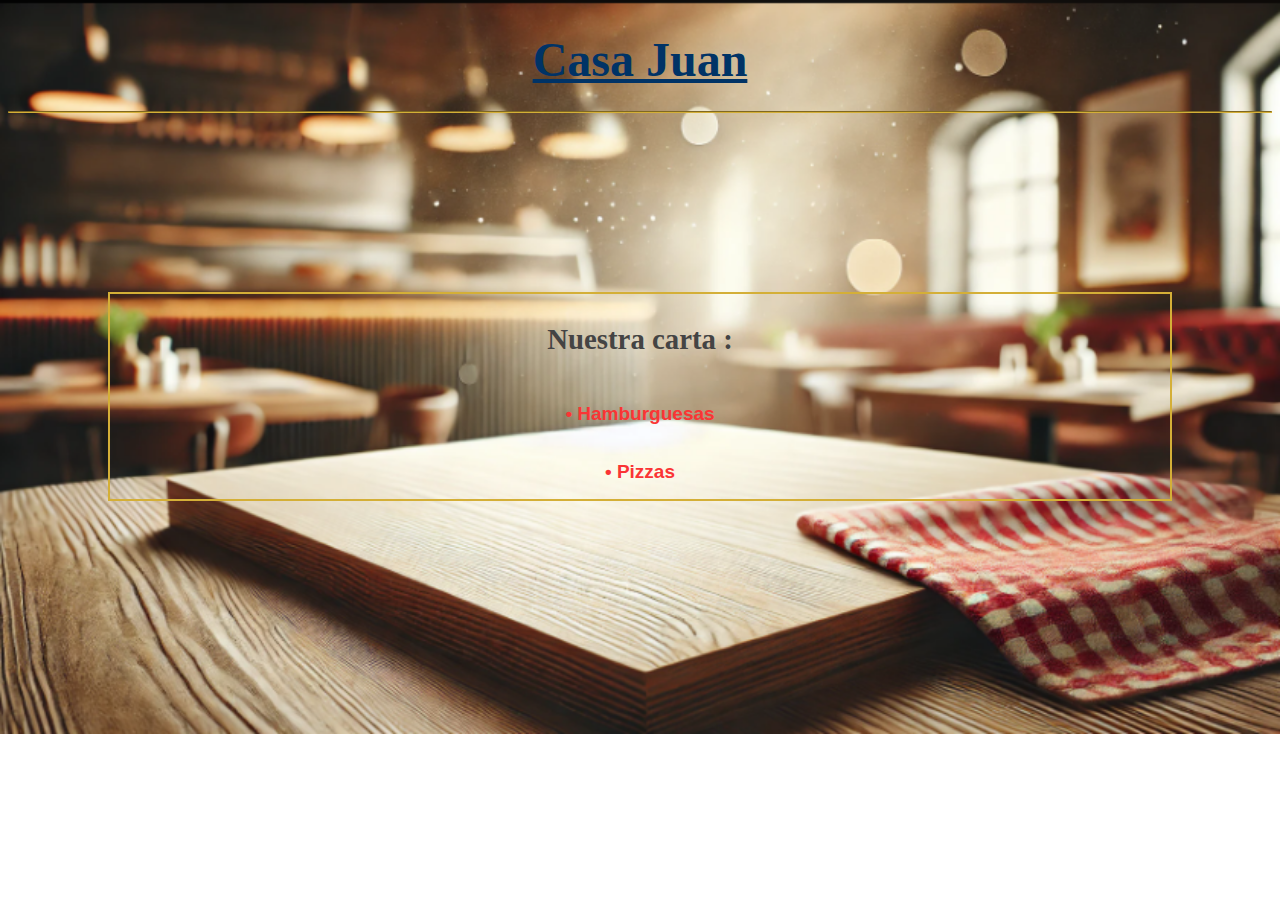
<file: Restaurante/index.html>
<!DOCTYPE html>
<html lang="en">
<head>
    <meta charset="UTF-8">
    <meta name="viewport" content="width=device-width, initial-scale=1.0">
    <title>Casa Juan 
    </title>

    <link rel="stylesheet" href="/Restaurante/INDEX/estilosindex.css">
</head>
<body class="body">
    <h1 class="titulo">

        <b>
            <u>
                Casa Juan 
            </u>
        </b>

    <hr>
    <br>

    </h1>
<div>
    <p class="carta">
        <b>
            
            Nuestra carta :
            
        </b>
    </p>

    
    <p class="indice">
        <br>
    
        
        
            <b>
                <a href="/Restaurante/HAMBURGUESA/hamburguesas.html" class="pagina1">
                •  Hamburguesas
                </a>
            </b>
        
        
        <br><br><br>
        
            <b>
                <a href="/Restaurante/PIZZA/pizzas.html" class="pagina2">
                • Pizzas
                </a> 
            </b>
        
        </ul>
    </p>
</div>
</body>
</html>
</file>
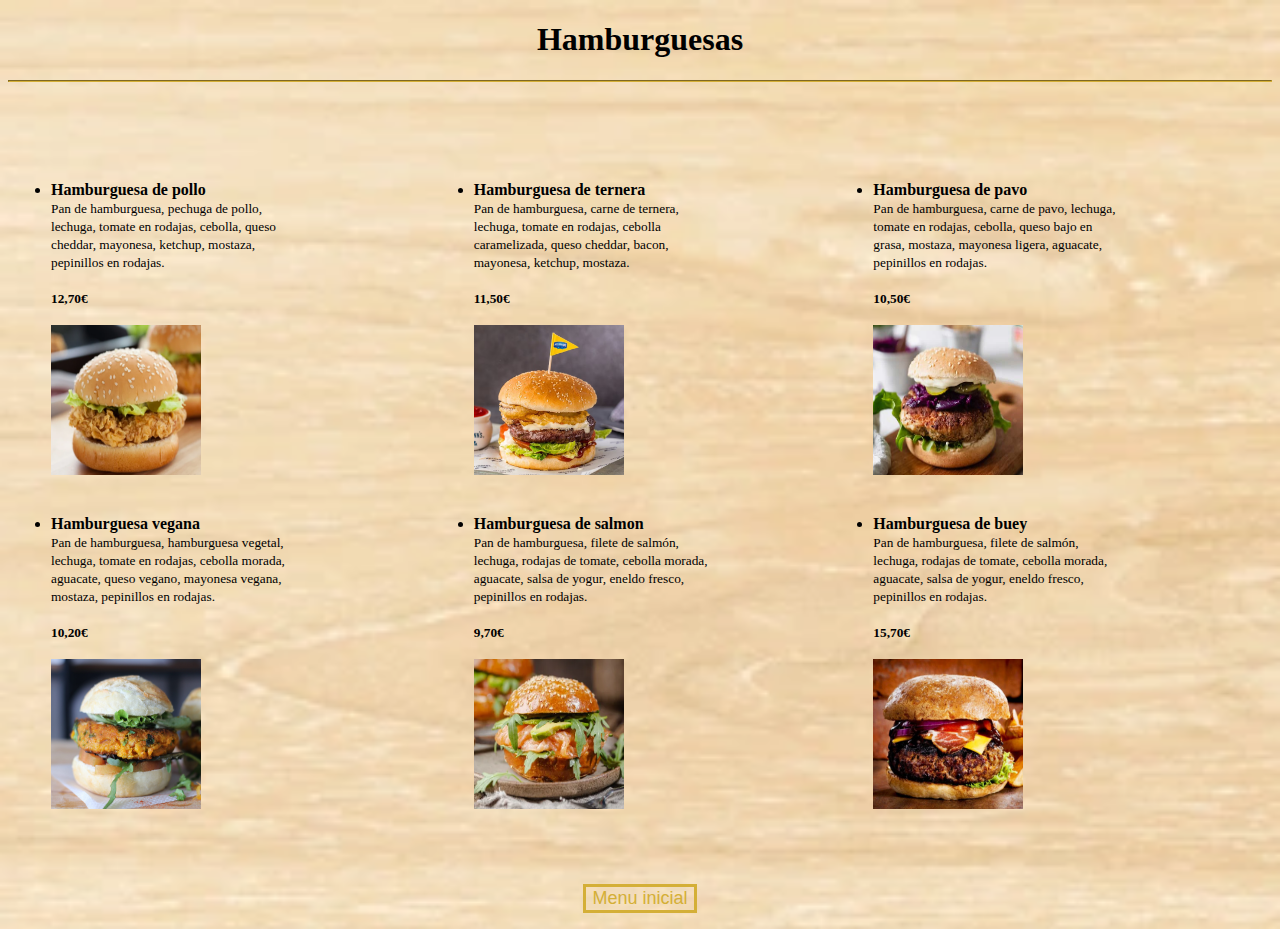
<file: Restaurante/HAMBURGUESA/hamburguesas.html>
<!DOCTYPE html>
<html lang="en">
<head>
    <meta charset="UTF-8">
    <meta name="viewport" content="width=device-width, initial-scale=1.0">
    <title>Hamburguesas</title>
    <link rel="stylesheet" href="/Restaurante/HAMBURGUESA/estiloshamburguesas.css">
</head>
<body class="body">
<div>
    <h1 class="titulohamburguesas">
        
            Hamburguesas
        
        
    </h1>
</div>
    <hr>

<table>
        <tr>
            <td>
                <ul>
                    <li>
                        <b>
                            Hamburguesa de pollo
                        </b>
                            <br> 
                            <small> Pan de hamburguesa,  pechuga de pollo, lechuga, tomate en rodajas, cebolla, queso cheddar, mayonesa, ketchup, mostaza, pepinillos en rodajas.
                            </small>
                            
                            <br><br>
                    <small>
                        <b>
                            12,70€
                        </b>
                    </small>        
                        
                    <br><br>
                        <img class="fotopollo" src="/Restaurante/imagenes/HAMBURGUESAS/hamburguesadepollo.png" width="150" height="150">
                    </li>
            </td>
                        <br>
            <td>
                        <li>
                            <b>Hamburguesa de ternera</b> 
                            
                            <br>

                            <small>
                                
                                Pan de hamburguesa, carne de ternera, lechuga, tomate en rodajas, cebolla caramelizada, queso cheddar, bacon, mayonesa, ketchup, mostaza.

                            </small>
                            <br><br>
                <small>
                        <b>
                            11,50€
                        </b>
                </small>
                        
                            <br><br>
                        <img src="/Restaurante/imagenes/HAMBURGUESAS/hamburguesadeternera.png"width="150" height="150">
                        </li>

            </td>
                        <br>
            <td>
                    <p>
                        <li>
                            <b>
                                Hamburguesa de pavo
                            </b>
                            <br>
                            <small>Pan de hamburguesa, carne de pavo, lechuga, tomate en rodajas, cebolla, queso bajo en grasa, mostaza, mayonesa ligera, aguacate, pepinillos en rodajas.
                            </small>

                            <br><br>

                    <small>
                        <b>
                            10,50€
                        </b>
                    </small>            
                            
                                <br><br>
                            <img src="/Restaurante/imagenes/HAMBURGUESAS/hamburguesadepavo.png"width="150"height="150">
                        </li>
                    </p>
                </ul>
            </td>
        </tr>
        <tr>
            <td>
                <ul>
                    <p>
                        <li>
                            <b>Hamburguesa vegana</b>
                            <br>
                            <small>
                                Pan de hamburguesa, hamburguesa vegetal, lechuga, tomate en rodajas, cebolla morada, aguacate, queso vegano, mayonesa vegana, mostaza, pepinillos en rodajas.
                            </small>

                            <br><br>
                <small>
                        <b>
                            10,20€
                        </b>
                </small>            
                        <br><br>
                            <img class="fotopollo" src="/Restaurante/imagenes/HAMBURGUESAS/hamburguesavegana.png" width="150" height="150">
                        </li>
                    </p>
            </td>
                        <br>
            <td>
                    <p>
                        <li>
                            <b>Hamburguesa de salmon</b>
                            <br>

                            <small>
                                Pan de hamburguesa, filete de salmón, lechuga, rodajas de tomate, cebolla morada, aguacate, salsa de yogur, eneldo fresco, pepinillos en rodajas.
                            </small>

                            <br><br>

                <small>
                        <b>
                            9,70€
                        </b>
                </small>            
                        
                            <br><br>
                        <img src="/Restaurante/imagenes/HAMBURGUESAS/salmon.png"width="150" height="150">
                        </li>
                    </p>
            </td>
                        <br>
            <td>
                    <p>
                        <li>
                            <b>Hamburguesa de buey</b>
                            <br>
                            <small>
                                Pan de hamburguesa, filete de salmón, lechuga, rodajas de tomate, cebolla morada, aguacate, salsa de yogur, eneldo fresco, pepinillos en rodajas.
                            </small>

                            <br><br>

                    <small>
                            <b>
                                15,70€
                            </b>
                    </small>        
                            
                                <br><br>
                            <img src="/Restaurante/imagenes/HAMBURGUESAS/buey.png"width="150"height="150">
                        </li>
                    </p>
                </ul>
            </td>
        </tr>
</table>

<br><br>

    <div class="contenedorboton">
        <p>
            <a " href="/Restaurante/INDEX/index.html">
                <button class="botonmenu">
                        
                            Menu inicial
                        
                </button>
            </a>
        </p>
    </div>
</body>
</html>
</file>
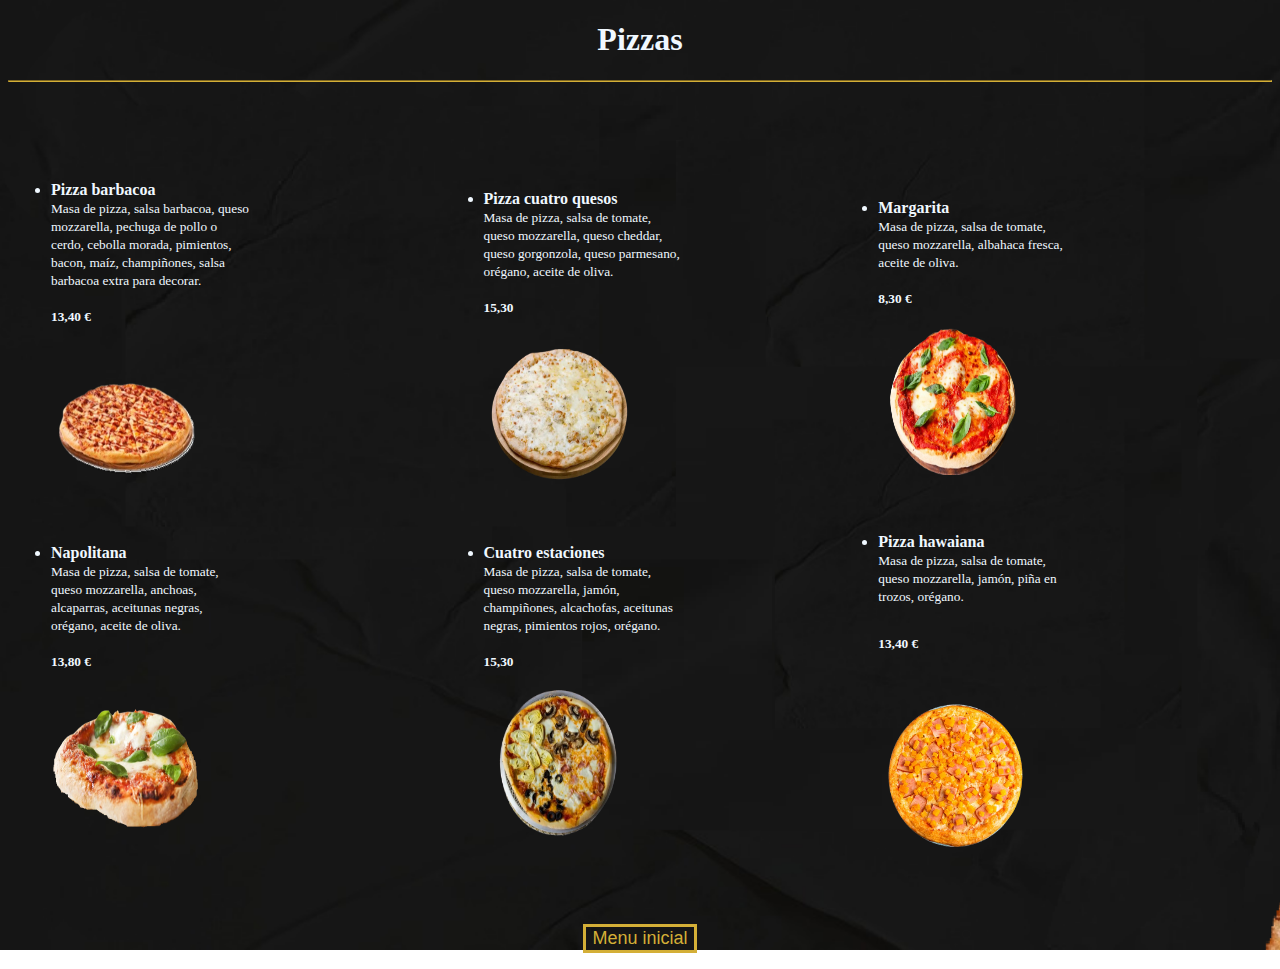
<file: Restaurante/PIZZA/pizzas.html>
<!DOCTYPE html>
<html lang="en">
<head>
    <meta charset="UTF-8">
    <meta name="viewport" content="width=device-width, initial-scale=1.0">
    <title>Pizzas</title>
    <link rel="stylesheet" href="/Restaurante/PIZZA/estilospizzas.css">
</head>
<body class="fondopizzas">
    <h1>
        Pizzas
    </h1>
    <hr>

    <table>
        <tr>
            <td>
                <ul>
                    <p>
                        <li>
                            <b>Pizza barbacoa</b>
                            <br>
                            <small>Masa de pizza, salsa barbacoa, queso mozzarella, pechuga de pollo o cerdo, cebolla morada, pimientos, bacon, maíz, champiñones, salsa barbacoa extra para decorar.

                                <br><br>
                    
                            <b>
                            13,40 €
                            </b>
                    

                            </small>
                        <br><br>
                            <img class="fotopollo" src="/Restaurante/imagenes/PIZZAS/barbacoa.png" width="150" height="150">
                        </li>
                    </p>
            </td>
                        <br>
            <td>
                    <p>
                        <li>
                            <b>Pizza cuatro quesos</b>

                        <br>

                        <small>
                            Masa de pizza, salsa de tomate, queso mozzarella, queso cheddar, queso gorgonzola, queso parmesano, orégano, aceite de oliva.
                        </small>
                        
                        <br><br>
                <small>
                    <b>
                        15,30
                    </b>
                </small>        

                            <br><br>
                        <img src="/Restaurante/imagenes/PIZZAS/cuatroquesos.png"width="150" height="150">
                        </li>
                    </p>
            </td>
                        <br>
            <td>
                    <p>
                        <li>
                            
                            <b>
                                Margarita
                            </b>
                            <br>
                            <small>
                                
                            Masa de pizza, salsa de tomate, queso mozzarella, albahaca fresca, aceite de oliva.</small>

                            <br><br>
                    <small>
                        <b>
                            8,30 €
                        </b>
                    </small>        
                                <br><br>
                            <img src="/Restaurante/imagenes/PIZZAS/pizza-margarita.png"width="150"height="150">
                        </li>
                    </p>
                </ul>
            </td>
        </tr>
        <tr>
            <td>
                <ul>
                    <p>
                        <li>
                            <b>
                            Napolitana
                            </b>




                            <br>

                            <small>Masa de pizza, salsa de tomate, queso mozzarella, anchoas, alcaparras, aceitunas negras, orégano, aceite de oliva.</small>
                    
                    <br><br>
                <small>    
                    <b>
                        13,80 €
                    </b>                
                </small>

                        <br><br>


                            <img class="fotopollo" src="/Restaurante/imagenes/PIZZAS/napolitana.png" width="150" height="150">
                        </li>
                    </p>
            </td>
                        <br>
            <td>
                    <p>
                        <li>
                            <b>
                                Cuatro estaciones
                                </b>
    
                                <br>
    
                                <small>
                                Masa de pizza, salsa de tomate, queso mozzarella, jamón, champiñones, alcachofas, aceitunas negras, pimientos rojos, orégano.

                                </small>

                                <br><br>
                    <small>
                            <b>
                                15,30
                            </b>
                    </small>        
                            <br><br>
                        <img src="/Restaurante/imagenes/PIZZAS/cuatroestaciones.png"width="150" height="150">
                        </li>
                    </p>
            </td>
                        <br>
            <td>
                    <p>
                        <li>
                            <b>
                            Pizza hawaiana
                            </b>
                            

                        <br>

                        <small>
                        Masa de pizza, salsa de tomate, queso mozzarella, jamón, piña en trozos, orégano.

                        <br><br>

                    <p class="preciohawaiana">  
                        <b>
                        13,40 €
                        </b>
                    </p>      
                                <br><br>
                            <img src="/Restaurante/imagenes/PIZZAS/hawaiana.png"width="150"height="150">
                        </li>
                    </p>
                </ul>
            </td>
        </tr>
</table>

<br><br>

    <div class="contenedorboton">
        <p>
            <a " href="/Restaurante/INDEX/index.html ">
                <button class="botonmenu">
                        
                            Menu inicial
                        
                </button>
            </a>
        </p>
    </div>
</body>
</html>
</file>
<file: Restaurante/INDEX/estilosindex.css>
.titulo {
    color: #003366;
    text-align: center;
    font-size: 3rem;
    font-family: 'Georgia', serif;
}

.carta {
    font-size: 1.8rem;
    text-align: center;
    font-family: 'Georgia', serif;
    color: #444444;
}

.body{
    background-image:url(/Restaurante/imagenes/FONDOS/fondoindex2.png);
    background-repeat: no-repeat;
    background-size: 100%;
}

.pagina1 {
    text-decoration: none;
    color: rgb(250, 53, 53);
    font-size: 19px
}

.pagina2 {
    text-decoration: none ;
    color: rgb(250, 53, 53);
    font-size: 19px
}

.indice {
    text-align: center;
    font-family: 'Roboto', 'Verdana', sans-serif;
}


hr {
    border-color: #D4AF37;
}

div {
    border:2px solid  #D4AF37;
    margin: 100px;
}


a:hover {
    color: #8b7d4b;
}
</file>
<file: Restaurante/HAMBURGUESA/estiloshamburguesas.css>
.body {
    background-image: url(/Restaurante/imagenes/FONDOS/fondohamburguesas2.jpg);
    background-repeat: no-repeat;
    background-size: 200%;
}


table {
    width: 100%;
}

li {
    width: 250px;
}

.botonmenu {
    color: #D4AF37;
    font-size: large;
    background-color:transparent;
    border: 3px solid;
    cursor: pointer;
}

.contenedorboton {
    text-align: center;
    
}

.titulohamburguesas {
    text-align: center;
    border-color: 3px #D4AF37 solid;
}


hr {
    border-color: #D4AF37;
}

h1 {
        font-family: 'Lobster', cursive; 
        text-align: center;
    }
</file>
<file: Restaurante/PIZZA/estilospizzas.css>
table {
    width: 100%;
}

.fondopizzas {
    background-image: url(/Restaurante/imagenes/FONDOS/fondopizza5.png);
    background-repeat: no-repeat;
    background-size: 132%;
}


h1 {
    color: aliceblue;
    text-align: center;
    font-family: 'Lobster', cursive; 
}


.botonmenu {
    color: #D4AF37;
    font-size: large;
    background-color:transparent;
    border: 3px solid;
    cursor: pointer;
}

li {
    color: aliceblue;
    width: 200px;
}


.contenedorboton {
    text-align: center;
}

hr {
    border-color: #D4AF37;
}
</file>
